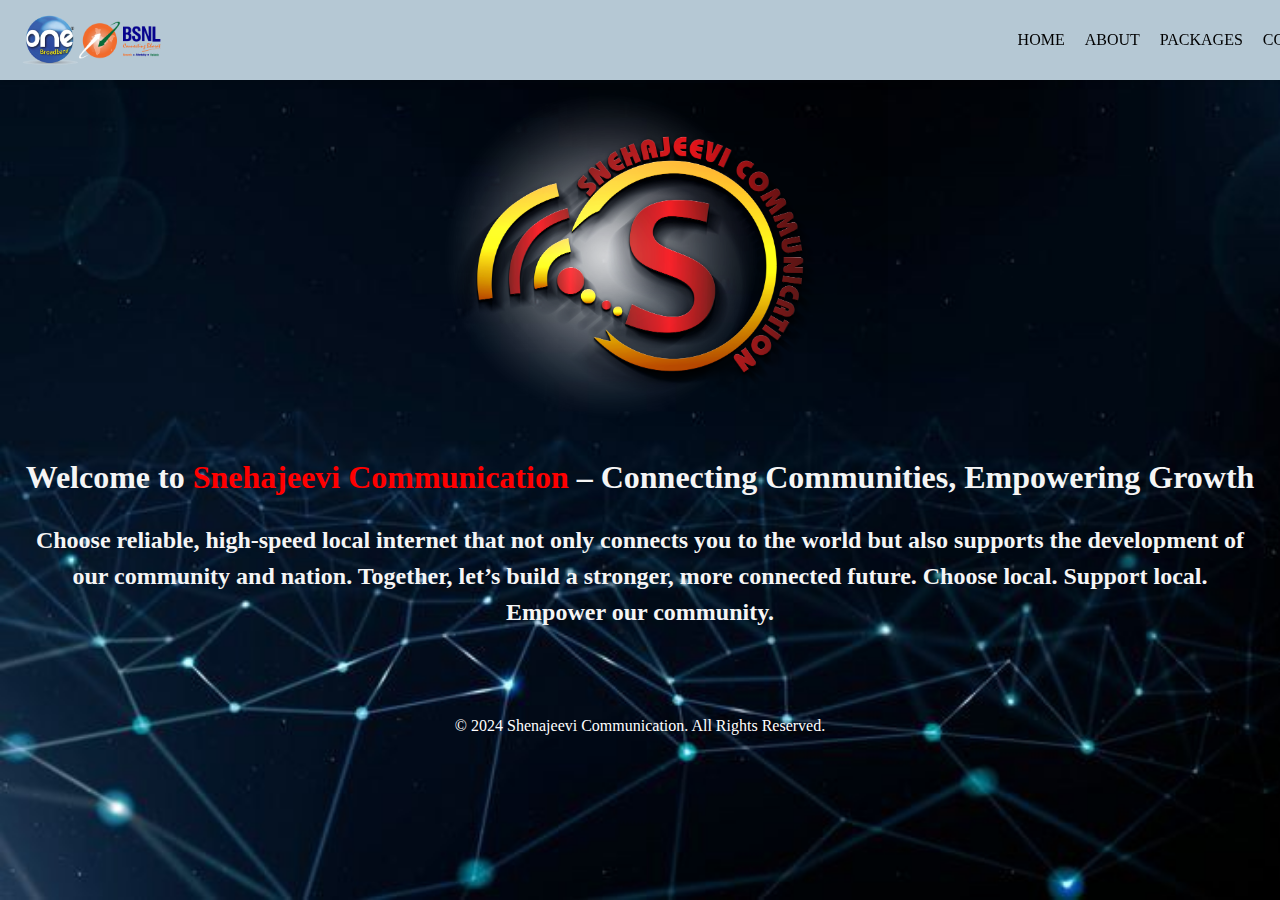
<file: index.html>
<!DOCTYPE html>
<html lang="en_US">
  <head>
    <meta charset="UTF-8">
    <meta name="viewport" content="width=device-width, initial-scale=1.0">
    <title>Snehajeevi Communication</title>
    <link rel="icon" type="image/x-icon" href="Logo.ico">
    <link rel="stylesheet" href="stylesheet.css">
     <link rel="stylesheet" href="menu.css">
  </head>

  <body>
    <div id="mobile-menu-placeholder"></div>
    <main>
    <div id="broadband">
      <img id="one" src="ONEBroadband.png">
      <img id="bsnl" src="BSNL-logo.png">
        <div class="menu">
            <a href="index.html">HOME</a>
            <a href="about.html">ABOUT</a>
            <a href="package.html">PACKAGES</a>
            <a href="contact.html">CONTACT</a>
        </div>
    </div>

    <div class="parent">
      <br>
      <br>
    <img id="mainlogo" src="logo.png" alt="Logo_Company">

    <h1>Welcome to <span class="name">Snehajeevi Communication</span> – Connecting Communities, Empowering Growth</h1>

    <h2> Choose reliable, high-speed local internet that not only connects you to the world but also supports the development of our community and nation.
    Together, let’s build a stronger, more connected future. Choose local. Support local. Empower our community.</h2>
  </div>
  </main>


  <footer>
    <br>
    <br>
    <p style="color: white; text-align: center;">&copy; 2024 Shenajeevi Communication. All Rights Reserved.</p>
  </footer>
    
  <script src="menu.js"></script>
</body>
</html>
</file>
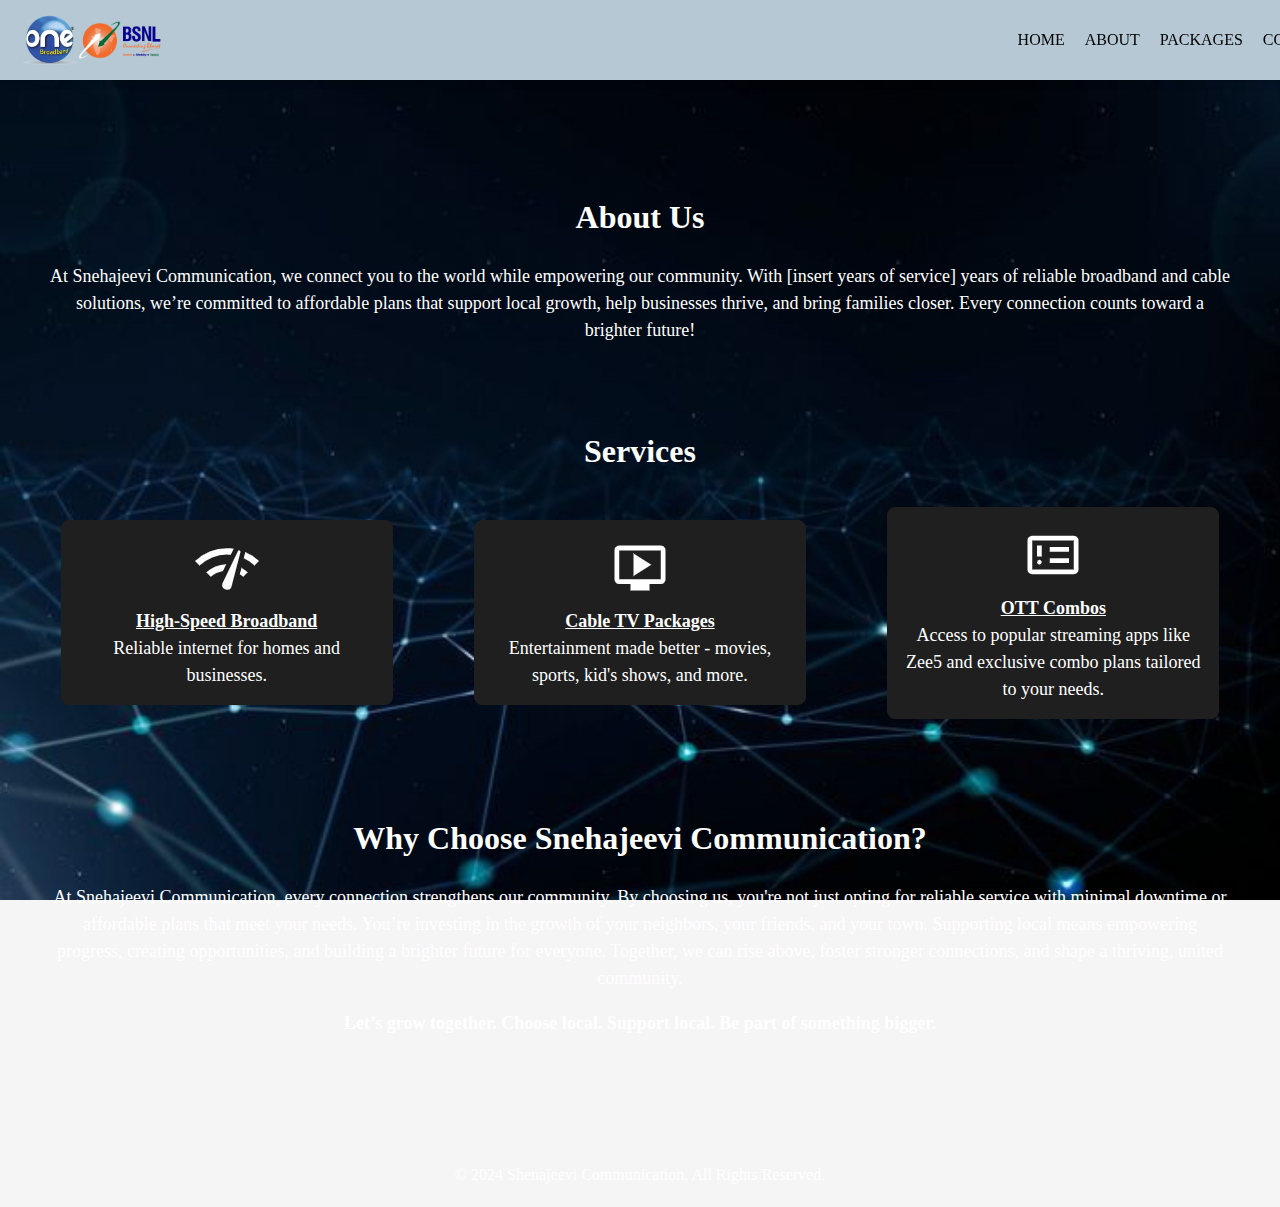
<file: about.html>
<!DOCTYPE html>
<html lang="en_US">
  <head>
    <meta charset="UTF-8">
    <meta name="viewport" content="width=device-width, initial-scale=1.0">
    <title>Snehajeevi Communication</title>
    <link rel="icon" type="image/x-icon" href="Logo.ico">
    <link rel="stylesheet" href="aboutstyle.css">
    <link rel="stylesheet" href="stylesheet.css">
    <link rel="stylesheet" href="menu.css">
  </head>

    <body>
      <div id="mobile-menu-placeholder"></div>
      <main>
      <div id="broadband">
        <img id="one" src="ONEBroadband.png">
        <img id="bsnl" src="BSNL-logo.png">
          <div class="menu">
              <a href="index.html">HOME</a>
              <a href="about.html">ABOUT</a>
              <a href="package.html">PACKAGES</a>
              <a href="contact.html">CONTACT</a>
          </div>
      </div>

      <div class="about">
        <br>
        <br>
        <br>
        <h1 >About Us</h1>
        <p>At Snehajeevi Communication, we connect you to the world while empowering our community. With [insert years of service] years of reliable broadband and cable solutions, we’re committed to affordable plans that support local growth, help businesses thrive, and bring families closer. Every connection counts toward a brighter future!</p>
        <br>
      </div>

      <div>
      <h1>Services</h1>
      <div class="service-container">
        <p class="service"><img src="speed.png" alt="High Speed"><br><strong style="text-decoration: underline;">High-Speed Broadband</strong><br>Reliable internet for homes and businesses.</p>
        <p class="service"><img src="tv.png" alt="TV Packages"><br><strong style="text-decoration: underline;">Cable TV Packages</strong><br>Entertainment made better - movies, sports, kid's shows, and more.</p>
        <p class="service"><img src="OT.png"><br><strong style="text-decoration: underline;">OTT Combos</strong><br>Access to popular streaming apps like Zee5 and exclusive combo plans tailored to your needs.</p>
      </div>
      <br>
      </div>


    <div class="why">
      <h1>Why Choose Snehajeevi Communication?</h1>
      <p>At Snehajeevi Communication, every connection strengthens our community. By choosing us, you're not just opting for reliable service with minimal downtime or affordable plans that meet your needs. You’re investing in the growth of your neighbors, your friends, and your town. Supporting local means empowering progress, creating opportunities, and building a brighter future for everyone. Together, we can rise above, foster stronger connections, and shape a thriving, united community.</p>
        <p><strong>Let’s grow together. Choose local. Support local. Be part of something bigger.</strong></p>
        <br>
      </div> 
      <main>


    <footer>
      <br>
      <br>
      <p style="color: white; text-align: center; font-size:16px;">&copy; 2024 Shenajeevi Communication. All Rights Reserved.</p>
    </footer>
 <script src="menu.js"></script>
  </body>
</html>
</file>
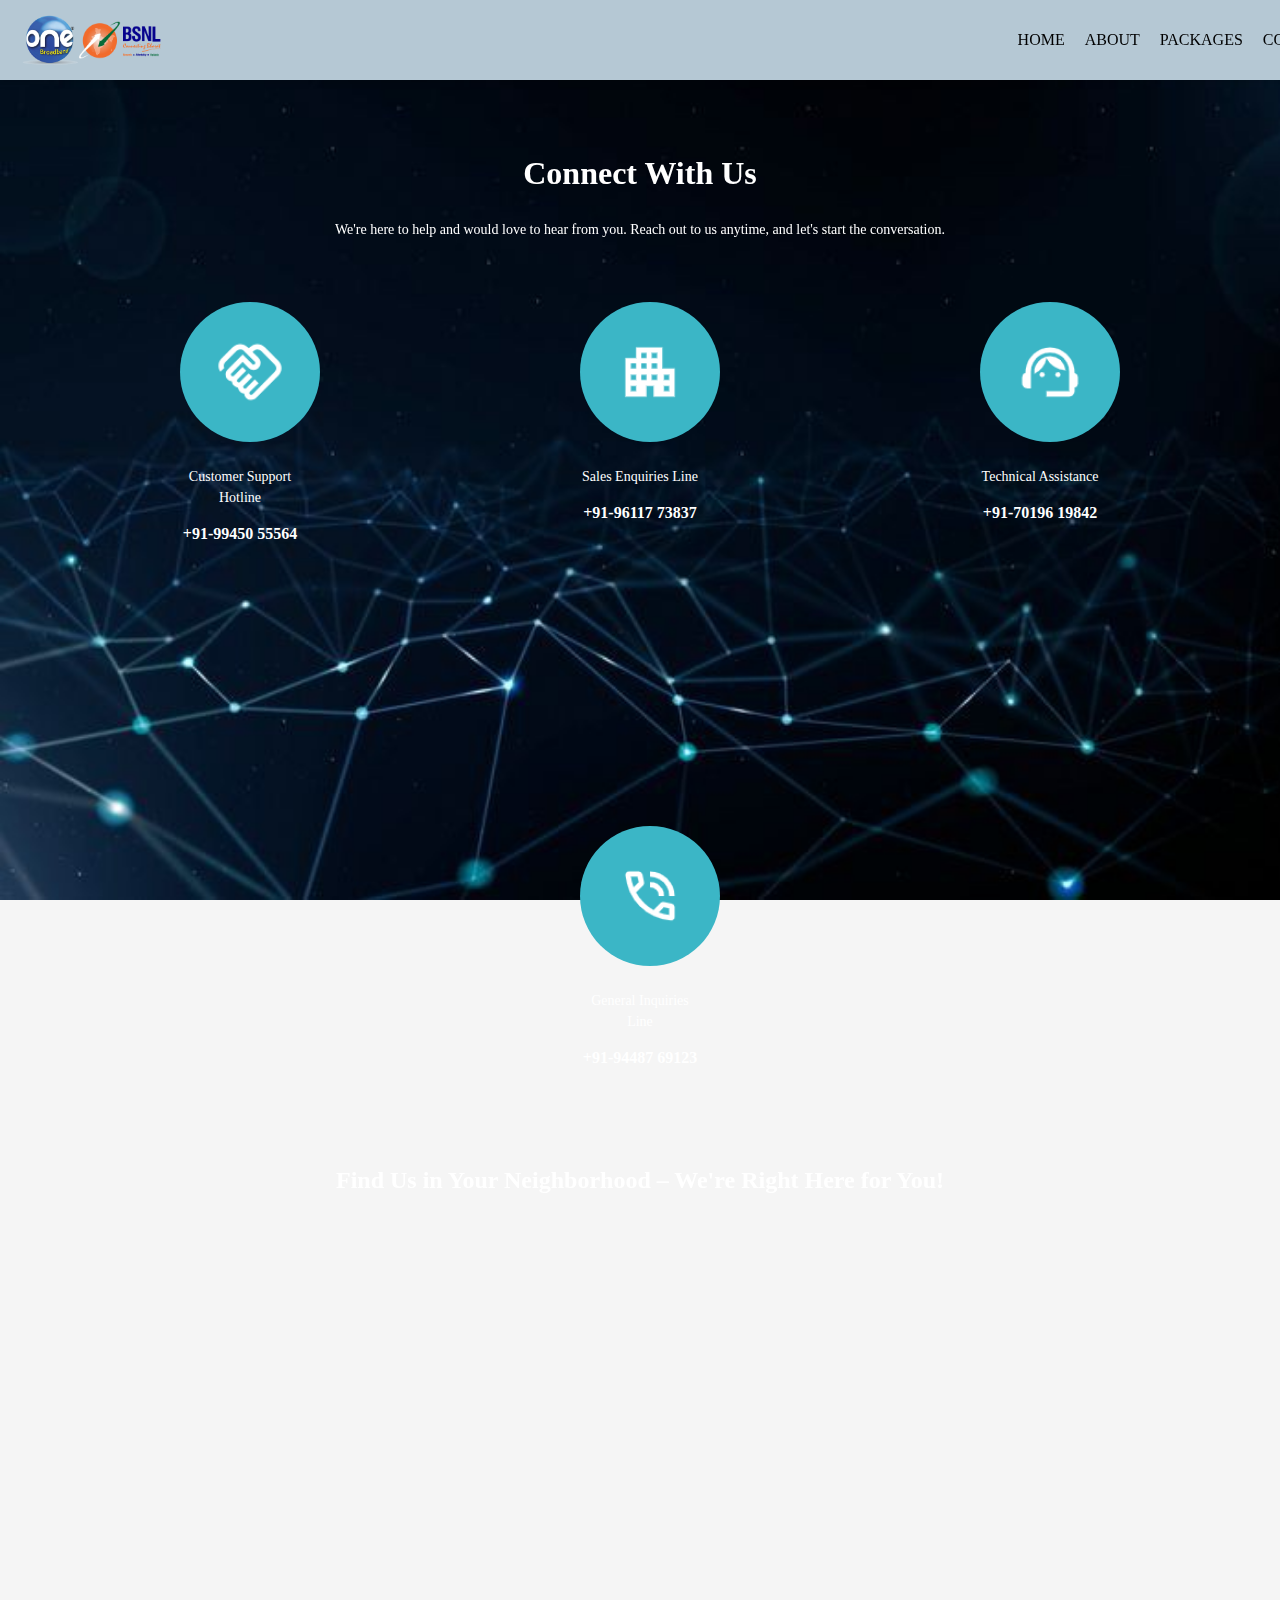
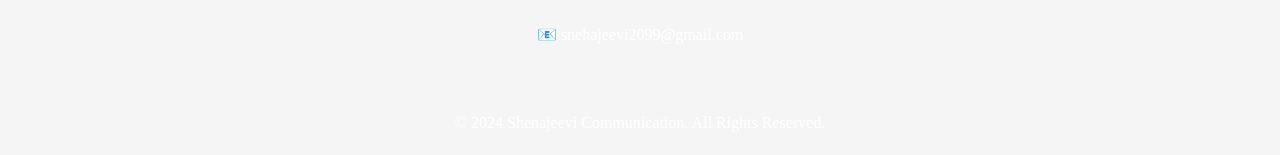
<file: contact.html>
<!DOCTYPE html>
<html lang="en_US">
  <head>
    <meta name="viewport" content="width=device-width, initial-scale=1.0">
    <title>Snehajeevi Communication</title>
    <link rel="icon" type="image/x-icon" href="Logo.ico">
    <link rel="stylesheet" href="stylesheet.css">
    <link rel="stylesheet" href="contactstyle.css">
     <link rel="stylesheet" href="menu.css">
  </head>

      <body>
        <div id="mobile-menu-placeholder"></div>
        <main>
        <div id="broadband">
          <img id="one" src="ONEBroadband.png">
          <img id="bsnl" src="BSNL-logo.png">
            <div class="menu">
                <a href="index.html">HOME</a>
                <a href="about.html">ABOUT</a>
                <a href="package.html">PACKAGES</a>
                <a href="contact.html">CONTACT</a>
            </div>
        </div>

        <div class="contact">
          <br>
          <br>
          <h1>Connect With Us</h1>
          <p>We're here to help and would love to hear from you. Reach out to us anytime, and let's start the conversation.</p>
          <br>
          <br>
        </div>

        <div class="imp-container">
          <div class="imp-item">
              <span class="imp">
                  <img src="help2.png" alt="Icon" />
              </span>
              <p>Customer Support Hotline</p>
              <h3>+91-99450 55564</h3>
          </div>
          <div class="imp-item">
              <span class="imp">
                  <img src="help1.png" alt="Icon" />
              </span>
              <p>Sales Enquiries Line</p>
              <h3>+91-96117 73837</h3>
          </div>
          <div class="imp-item">
              <span class="imp">
                  <img src="help.png" alt="Icon" />
              </span>
              <p>Technical Assistance</p>
              <h3>+91-70196 19842</h3>
          </div>
          <div class="imp-item">
              <span class="imp">
                  <img src="help3.png" alt="Icon" />
              </span>
              <p>General Inquiries Line</p>
              <h3>+91-94487 69123</h3>
          </div>
      </div>
      
      <div class="map-container" style=" margin-top:0;">
        <br>
        <br>
        <br>
        <h2 class="contact">Find Us in Your Neighborhood – We're Right Here for You!</h2>
        <br>
        <iframe src="https://www.google.com/maps/embed?pb=!1m18!1m12!1m3!1d3607.9867671788757!2d76.60257977474298!3d13.42100918693728!2m3!1f0!2f0!3f0!3m2!1i1024!2i768!4f13.1!3m3!1m2!1s0x3bb00f452601f24d%3A0xf6f84866dcc372d9!2sSnehajeevi%20communication!5e1!3m2!1sen!2sin!4v1732457671892!5m2!1sen!2sin" width="600" height="450" style="border:0;" allowfullscreen="" loading="lazy" referrerpolicy="no-referrer-when-downgrade"></iframe>
        <br>
        <br>
        <a style="color: white; text-decoration: none;" href="mailto:snehajeevi2099@gmail.com"> 📧 snehajeevi2099@gmail.com</a>
    </div>

        </main>

        <footer>
          <br>
          <br>
          <p style="color: white; text-align: center; font-size:16px;">&copy; 2024 Shenajeevi Communication. All Rights Reserved.</p>
        </footer>
        <script src="menu.js"></script>
      </body>
</html>
</file>
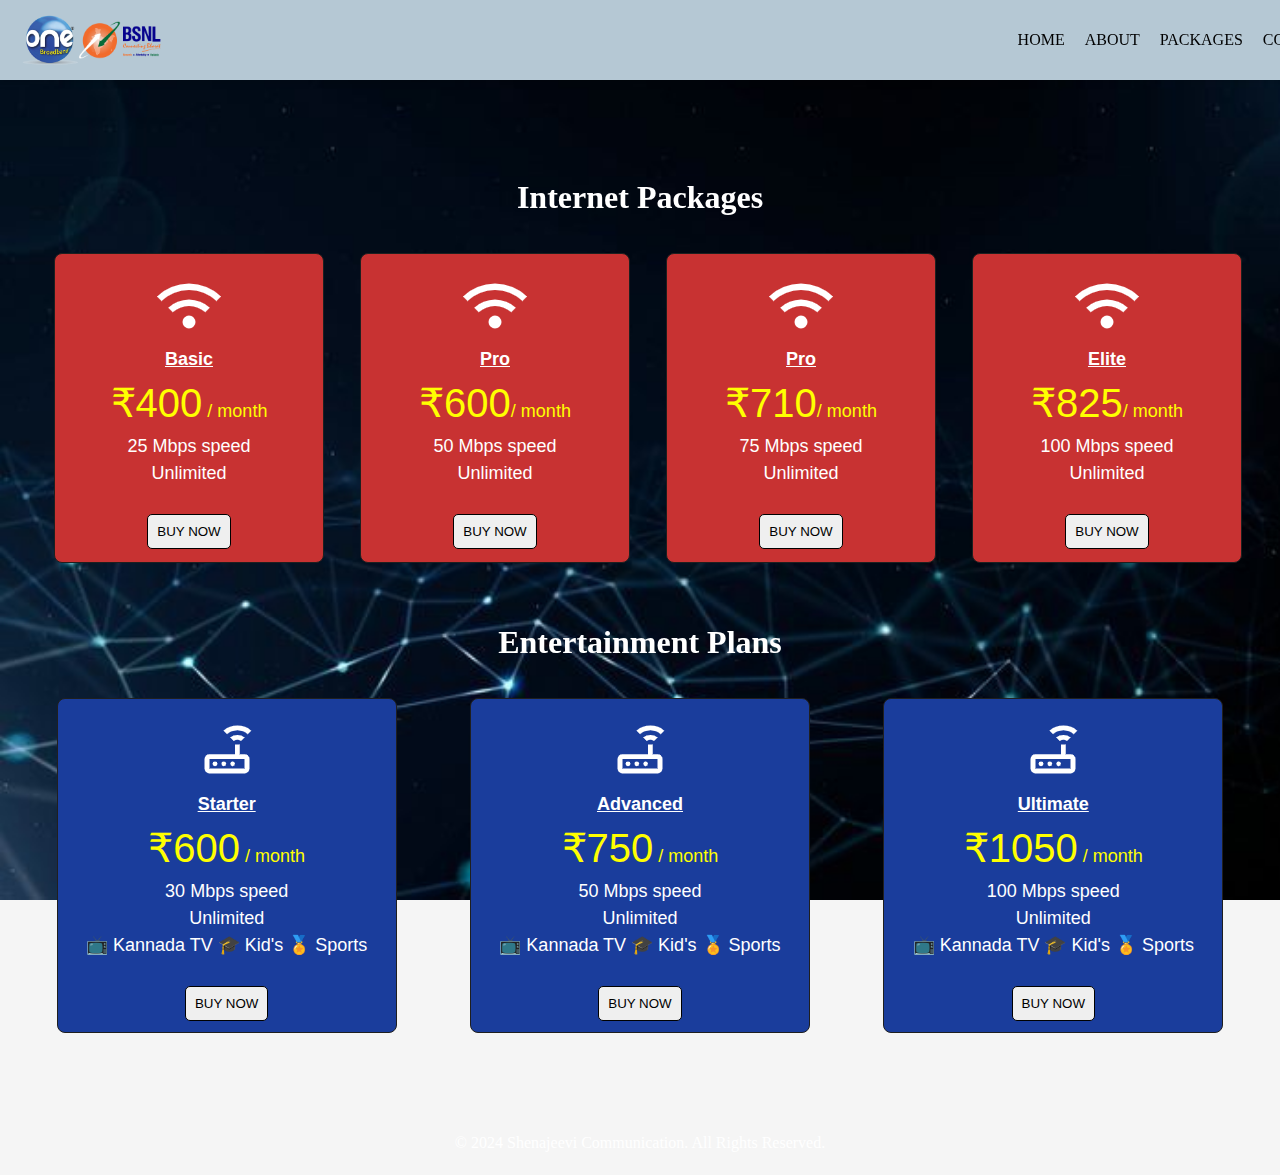
<file: package.html>
<!DOCTYPE html>
<html lang="en_US">
  <head>
    <meta name="viewport" content="width=device-width, initial-scale=1.0">
    <title>Snehajeevi Communication</title>
    <link rel="icon" type="image/x-icon" href="Logo.ico">
    <link rel="stylesheet" href="stylesheet.css">
    <link rel="stylesheet" href="packagestyle.css">
     <link rel="stylesheet" href="menu.css">
  </head>

      <body>
        <div id="mobile-menu-placeholder"></div>
        <main>
        <div id="broadband">
          <img id="one" src="ONEBroadband.png">
          <img id="bsnl" src="BSNL-logo.png">
            <div class="menu">
                <a href="index.html">HOME</a>
                <a href="about.html">ABOUT</a>
                <a href="package.html">PACKAGES</a>
                <a href="contact.html">CONTACT</a>
            </div>
        </div>

        <div>
          <br>
          <br>
          <br>
          <h1 class="package">Internet Packages</h1>
          <div class="package-container">
            <br>
            <p class="pack"><img src="wifi.png" alt="wifi"><br><strong class= "plan">Basic</strong><br><span class="money">&#8377;400</span><span style="color: yellow;"> / month</span><br> 25 Mbps speed<br>Unlimited<br><br><a href="tel:+91-99450 55564" style="text-decoration: underline;"><button>BUY NOW</button></a></p>
            <p class="pack"><img src="wifi.png" alt="wifi"><br><strong class= "plan">Pro</strong><br><span class="money">&#8377;600</span><span style="color: yellow;">/ month</span><br> 50 Mbps speed<br>Unlimited<br><br><a href="tel:+91-99450 55564"><button>BUY NOW</button></a></p>
            <p class="pack"><img src="wifi.png" alt="wifi"><br><strong class= "plan">Pro</strong><br><span class="money">&#8377;710</span><span style="color: yellow;">/ month</span><br> 75 Mbps speed<br>Unlimited<br><br><a href="tel:+91-99450 5554"><button>BUY NOW</button></a></p>
            <p class="pack"><img src="wifi.png" alt="wifi"><br><strong class= "plan">Elite</strong><br><span class="money">&#8377;825</span><span style="color: yellow;">/ month</span><br> 100 Mbps speed<br>Unlimited<br><br><a href="tel:+91-99450 55564"><button>BUY NOW</button></a></p>
          </div>
        </div>

        <div>
          <br>
          <h1 class="package">Entertainment Plans</h1>
          <div class="combo-container">
          <p class="combo"><img src="router.png" alt="wifi"><br><strong class= "plan">Starter</strong><br><span class="money">&#8377;600</span><span style="color: yellow;"> / month</span><br> 30 Mbps speed<br>Unlimited<br><span>📺 Kannada TV 🎓 Kid's 🏅 Sports</span> <br><br><a href="tel:+91-99450 55564" style="text-decoration: underline;"><button>BUY NOW</button></a></p>
          <p class="combo"><img src="router.png" alt="wifi"><br><strong class= "plan">Advanced</strong><br><span class="money">&#8377;750</span><span style="color: yellow;"> / month</span><br> 50 Mbps speed<br>Unlimited<br><span>📺 Kannada TV 🎓 Kid's 🏅 Sports</span> <br><br><a href="tel:+91-99450 55564" style="text-decoration: underline;"><button>BUY NOW</button></a></p>
          <p class="combo"><img src="router.png" alt="wifi"><br><strong class= "plan">Ultimate</strong><br><span class="money">&#8377;1050</span><span style="color: yellow;"> / month</span><br> 100 Mbps speed<br>Unlimited<br><span>📺 Kannada TV 🎓 Kid's 🏅 Sports</span> <br><br><a href="tel:+91-99450 55564" style="text-decoration: underline;"><button>BUY NOW</button></a></p>
        </div>
        <br>
        </div>
      </main>

      <footer>
        <br>
        <br>
        <p style="color: white; text-align: center; font-size:16px;">&copy; 2024 Shenajeevi Communication. All Rights Reserved.</p>
      </footer>
    <script src="menu.js"></script>
      </body>

</html>
</file>
<file: stylesheet.css>
body {
  background-color: #F5F5F5;
  background-image: url("BackGround.jpg");
  background-size: cover;
  background-attachment: fixed;
  margin:20px;
  line-height: 1.5;
  font-family: 'Times New Roman', Times, serif;
}

.parent {
  text-align: center;
  color:#F5F5F5;
}

#broadband {
  background-color: #b5c8d4; 
  /*background-image: url(banner1.jpg);*/
  background-repeat: no-repeat;
  background-size: cover;
  display: flex; 
  align-items:center; 
  justify-content: space-between; 
  padding: 10px 20px; 
  position: fixed; 
  top: 0; 
  left: 0;
  width: 100%; 
  box-shadow: 0px 4px 6px rgba(0, 0, 0, 0.1); 
  z-index: 100; 
}

#broadband img {
  width: 60px; 
  height: 60px; 
  object-fit: contain; 
  margin-right: 10px;
}

#bsnl {
  width: 60px; 
  height: 60px;
  transform: scale(1.44); 
}

#mainlogo {
  margin: auto;
  margin-top: 10px;
  width: 40%;
  display: block;
  border: none;
  padding: 5px;
  height: auto;
}

.image-resize {
  animation: grow 0.9s forwards ease 1s; 
}

@keyframes grow {
  0% {
    transform: translateY(-100%);
    opacity: 0; 
  }
  100% {
    transform: translateY(0);
    opacity: 1; 
  }
}

#mainlogo{
  animation: grow 0.9s ease-out !important;
}

.menu {
  display:flex;
  gap: 20px;
  word-spacing: 30px;
  margin-left: 67%;
  text-transform: uppercase;
  margin-right: auto;
}

.menu a:link {
  color: #000000;
  text-decoration: none;
}

.menu a:visited {
  color: #004d40;
  text-decoration: underline; 
}

.menu a:hover {
  color: rgb(255, 244, 199);
  background-color: rgba(167, 165, 165, 0.8);
  border: 1px solid rgba(167, 165, 165, 0.8);
  padding:2px;
  border-radius: 2px;
}

.menu a:active {
  color: rgb(67, 67, 66);
  text-decoration: underline;
}

.name{
  color:red;
}

.maincontent{
  color:#F5F5F5
}


/* Styles for tablets (screen width 768px and below) */
@media (max-width: 768px) {
  #broadband {
    flex-direction: column;
    padding: 10px;
    text-align: center;
  }

  .menu {
    display: block;
    text-align: center;
    word-spacing: 15px;
    margin: 10px 0;
  }

  #mainlogo {
    width: 60%;
    margin: 20px auto;
  }

  .parent h1, .parent h2 {
    font-size: 1.4rem;
    line-height: 1.8;
  }

  .maincontent p {
    font-size: 0.9rem;
  }
}

/* Styles for phones (screen width 480px and below) */
@media (max-width: 480px) {
  #broadband {
    flex-direction: column;
    padding: 10px;
    text-align: center;
  }

  .menu {
    display: block;
    text-align: center;
    word-spacing: 10px;
    margin: 10px 0;
  }

  .menu a {
    display: block;
    margin: 5px 0;
  }

  #mainlogo {
    width: 90%;
    margin-top: 20px;
  }

  .parent h1, .parent h2 {
    font-size: 1.2rem;
    line-height: 1.5;
  }

  .maincontent p {
    font-size: 0.8rem;
  }
}
</file>
<file: menu.css>
/* Mobile-Specific Styles */
#menu-toggle {
  display: none; /* Hidden by default */
  background-color: #1d1f24;
  color: white;
  border: none;
  padding: 10px 15px;
  font-size: 18px;
  position: fixed;
  top: 10px;
  right: 10px;
  z-index: 101; /* Ensure it's above everything else */
  cursor: pointer;
  border-radius: 5px;
}

#mobile-sidebar {
  display: none; /* Initially hidden */
  position: fixed;
  top: 0;
  left: 0;
  width: 80%; /* Take up a portion of the screen */
  height: 100%;
  background-color: rgba(0, 0, 0, 0.9);
  color: white;
  padding: 20px;
  z-index: 100; /* Below the toggle button */
  box-shadow: 0px 4px 8px rgba(0, 0, 0, 0.3);
  overflow-y: auto;
}

#mobile-sidebar ul {
  list-style: none;
  padding: 0;
}

#mobile-sidebar li {
  margin: 20px 0;
}

#mobile-sidebar a {
  text-decoration: none;
  color: white;
  font-size: 20px;
  display: flex;
  align-items: center;
}

#mobile-sidebar .menu-icon {
  height: 24px;
  width: 24px;
  margin-right: 10px;
}

/* Desktop-Specific Styles for Logos */
#broadband img {
  width: 60px;
  height: 60px;
  object-fit: contain;
  margin-right: 10px;
}

/* Responsive Styles */
@media (max-width: 768px) {
  .menu {
    display: none; /* Hide desktop menu */
  }

  #menu-toggle {
    display: block; /* Show toggle button */
  }

  #broadband img {
    display: none; /* Hide desktop images on smaller screens */
  }
}
</file>
<file: aboutstyle.css>
body {
  margin: 0;
  padding: 0;
  color: white;
  text-align: center;
  padding-top: 60px; 
  background-color: #000; 
  overflow-x: hidden; 
}

p {
  font-size: 18px;
  line-height: 1.5;
  padding: 0 10px; 
}

.service-container {
  display: flex; 
  justify-content: space-around; 
  align-items: center; 
  margin: 20px auto; 
  flex-wrap: wrap; /* Allow wrapping for smaller screens */
}

.service {
  max-width: 300px;
  border: 1px solid #1f1f1f;
  height: auto; /* Make height flexible for dynamic content */
  padding: 15px;
  text-align: center;
  background-color: #1f1f1f;
  border-radius: 8px;
  margin: 10px;
  transition: background-color 0.3s ease;
}

.service:hover {
  background-color: #e7003a;
}
@keyframes slideInLeftToRight {
  0% {
    transform: translateX(-100%);
    opacity: 0; 
  }
  100% {
    transform: translateX(0);
    opacity: 1; 
  }
}

@keyframes slideInRightToLeft {
  0% {
    transform: translateX(-100%);
    opacity: 0; 
  }
  100% {
    transform: translateX(0);
    opacity: 1; 
  }
}

.about {
  animation: slideInLeftToRight 1.3s ease-out forwards;
  position: relative;
  margin: 0 auto; /* Center the about section */
  padding: 20px; /* Ensure proper padding for responsiveness */
  text-align: center; /* Center align content */
}

.why {
  animation: slideInRightToLeft 1.3s ease-out forwards;
  position: relative;
  padding: 20px;
  text-align: center;
}

/* Responsive Styles */

/* Tablet (768px and below) */
@media (max-width: 768px) {
  body {
    padding-top: 50px; /* Adjust spacing for mobile header */
  }

  p {
    font-size: 15px;
    line-height: 1.5;
  }

  .service-container {
    flex-direction: column; /* Stack items vertically */
    align-items: center;
    padding: 10px; /* Add spacing for smaller screens */
  }

  .service {
    max-width: 90%; /* Adjust width for tablets */
    margin-bottom: 20px;
    padding: 20px; /* Increase padding for better content spacing */
  }
  .about {
    animation: slideInLeftToRight 1s ease-out forwards; /* Simplified animation */
    margin: 10px auto;
    padding: 10px;
    text-align: center;
  }

  .why {
    animation: slideInRightToLeft 1s ease-out forwards; /* Simplified animation */
    padding: 10px;
    margin: 10px auto;
  }
}


/* Phones (480px and below) */
@media (max-width: 480px) {
  body {
    padding-top: 40px; /* Adjust header spacing for smaller devices */
  }

  p {
    font-size: 14px; /* Smaller font for readability */
    line-height: 1.4;
    padding: 0 5px; /* Add padding for edge alignment */
  }

  .service-container {
    flex-direction: column; /* Stack services vertically */
    align-items: center;
    gap: 10px; /* Add spacing between items */
    padding: 5px; /* Reduce padding for smaller screens */
  }

  .service {
    max-width: 100%; /* Take full screen width */
    padding: 10px; /* Adjust padding */
    text-align: center;
    height: auto; /* Adapt height to content */
  }
  
  .about {
    animation: slideInLeftToRight 1s ease-out forwards; /* Keep animation */
    margin: 5px auto; /* Reduce top/bottom margins */
    padding: 10px; /* Adjust padding */
    text-align: center;
    font-size: 16px; /* Scale font size down */
  }

  .why {
    animation: slideInRightToLeft 1s ease-out forwards; /* Keep animation */
    margin: 5px auto;
    padding: 10px;
  }
}
</file>
<file: contactstyle.css>
body {
  font-family:'Times New Roman', Times, serif;
  margin-top: auto;
  color:white;
  text-align: center;
  padding-top: 80px;
 } 

 @keyframes LeftToRigth {
    0%{
      transform: translateY(-100%);
      opacity: 0;
    }
    100%{
      transform: translateY(0);
      opacity: 1;
    }
 }

 .contact{
    animation: LeftToRigth 1.3s ease-out forwards !important;
    position: relative;
 }

 p{
  font-size: 18px;
  line-height: 1.5;
}

@keyframes BottomToTop {
  0%{
    transform: translateY(-50%);
    opacity: 0;
  }
  100%{
    transform: translateY(0);
    opacity: 1;
  }
}

/* Style the container to align items */
.imp-container {
  display: flex; /* Use flexbox for alignment */
  flex-wrap: wrap; /* Allow wrapping for multiple rows */
  gap: 280px; /* Space between items */
  justify-content: center; /* Center items in the container */
}

/* Individual items (circle + text) */
.imp-item {
  text-align: center; /* Center align circle and text */
  width: 120px; /* Set a fixed width for each item */
}

.imp {
  animation: BottomToTop 1.3s ease-out !important;
  position: relative;
  display: inline-flex; /* Center icon in the circle */
  justify-content: center;
  align-items: center;
  width: 140px; 
  height: 140px;
  background-color: #3bb6c6; 
  border-radius: 50%; 
  margin: 0 auto 10px auto; 
}

/* Icon inside the circle */
.imp img {
  width: 50%; 
  height: 50%;
  object-fit: contain; /* Keep icon aspect ratio */
}

.imp-item h3 {
  font-size: 16px;
  color: #ffffff;
  margin: 0;
}

.map-container {
  margin: 0; 
  padding: 0;
  width: 100%; /* Make it responsive */
  max-width: 700px; /* Limit the maximum width */
  margin:auto; /* Center the map on the page */
  overflow: hidden; /* Prevent iframe overflow */
}

.map-container iframe {
  width: 100%;
  height: 350px; /* Adjust height as needed */
  border: none; /* Remove default iframe border */
}

/* For tablets and below (max-width 768px) */
@media (max-width: 768px) {
  .imp-container {
    gap: 50px; /* Reduce gap between circles */
  }

  .imp {
    width: 120px; /* Reduce circle size */
    height: 120px;
  }

  .imp img {
    width: 40%; /* Adjust icon size inside the circle */
    height: 40%;
  }

  .imp-item h3 {
    font-size: 14px; /* Smaller text */
  }

  .map-container iframe {
    height: 300px; /* Adjust map height */
  }

  p {
    font-size: 16px; /* Reduce paragraph font size */
  }
}

/* For phones (screen width 480px and below) */
@media (max-width: 480px) {
  .imp-container {
    flex-direction: column; /* Stack items vertically */
    gap: 30px; /* Reduce gap further */
    align-items: center; /* Center items horizontally */
    padding: 10px;
  }

  .imp {
    width: 100px; /* Smaller circle size */
    height: 100px;
  }

  .imp img {
    width: 30%; /* Smaller icon size */
    height: 30%;
  }

  .imp-item h3 {
    font-size: 12px; /* Reduce text size */
  }

  .map-container iframe {
    height: 250px; /* Further adjust map height */
  }

  p {
    font-size: 14px; /* Smaller paragraph font size */
  }
}
  p {
    font-size: 14px; /* Smaller paragraph font size */
  }
}
</file>
<file: packagestyle.css>
body {
  font-family:'Times New Roman', Times, serif;
  margin-top: auto;
  color:white;
  text-align: center;
  padding-top: 80px;
 } 

 @keyframes LeftToRigth {
    0%{
      transform: translateX(-100%);
      opacity: 0;
    }
    100%{
      transform: translateX(0);
      opacity: 1;
    }
 }

 .package{
    animation: LeftToRigth 1.3s ease-out forwards !important;
    position: relative;
 }

 .pack {
  font-family:Arial, Helvetica, sans-serif;
  width: 270px; 
  height: 310px; 
  border: 1px solid #1f1f1f;
  padding: 20px; 
  text-align: center;
  background-color: #c83232;
  border-radius: 8px;
  margin: 10px;
  box-sizing: border-box; 
}

.package-container {
  display: flex;
  justify-content: space-around;
  align-items: center;
  flex-wrap: wrap; 
}

p{
  font-size: 18px;
  line-height: 1.5;
}

.plan{
  text-decoration: underline;
}

.money{
  font-size: 40px;
  color: yellow;
}

button{
  padding: 9px;
  border: 1px double black;
  border-radius: 5px;
}

.combo{
    font-family:Arial, Helvetica, sans-serif;
    width: 340px; 
    height: 335px; 
    border: 1px solid #1f1f1f;
    padding: 20px; 
    text-align: center;
    background-color: #1a3d9c;
    border-radius: 8px;
    margin: 10px;
    box-sizing: border-box; 
}

.combo-container {
  display: flex;
  justify-content: space-around;
  align-items: center;
  flex-wrap: wrap; 
}
/* Styles for tablets (screen width 768px and below) */
@media (max-width: 768px) {
  .pack,
  .combo {
    width: 80%; /* Reduce width for smaller screens */
    height: auto; /* Let height adjust to content */
    padding: 15px;
    margin: 15px auto; /* Center items */
  }

  .package-container,
  .combo-container {
    flex-direction: column; /* Stack items vertically */
    align-items: center;
  }

  p {
    font-size: 16px; /* Reduce font size for better readability */
    line-height: 1.4;
  }

  .money {
    font-size: 35px; /* Adjust font size */
  }

  button {
    padding: 8px;
    font-size: 14px; /* Adjust button size */
  }
}

/* Styles for phones (screen width 480px and below) */
@media (max-width: 480px) {
  .pack,
  .combo {
    width: 90%; /* Further reduce width for phones */
    height: auto;
    padding: 10px;
    margin: 10px auto; /* Center items */
  }

  p {
    font-size: 14px; /* Smaller font size for paragraphs */
    line-height: 1.3;
  }

  .money {
    font-size: 30px; /* Adjust font size for money */
  }

  button {
    padding: 6px;
    font-size: 12px; /* Smaller button size for phones */
  }
}
</file>
